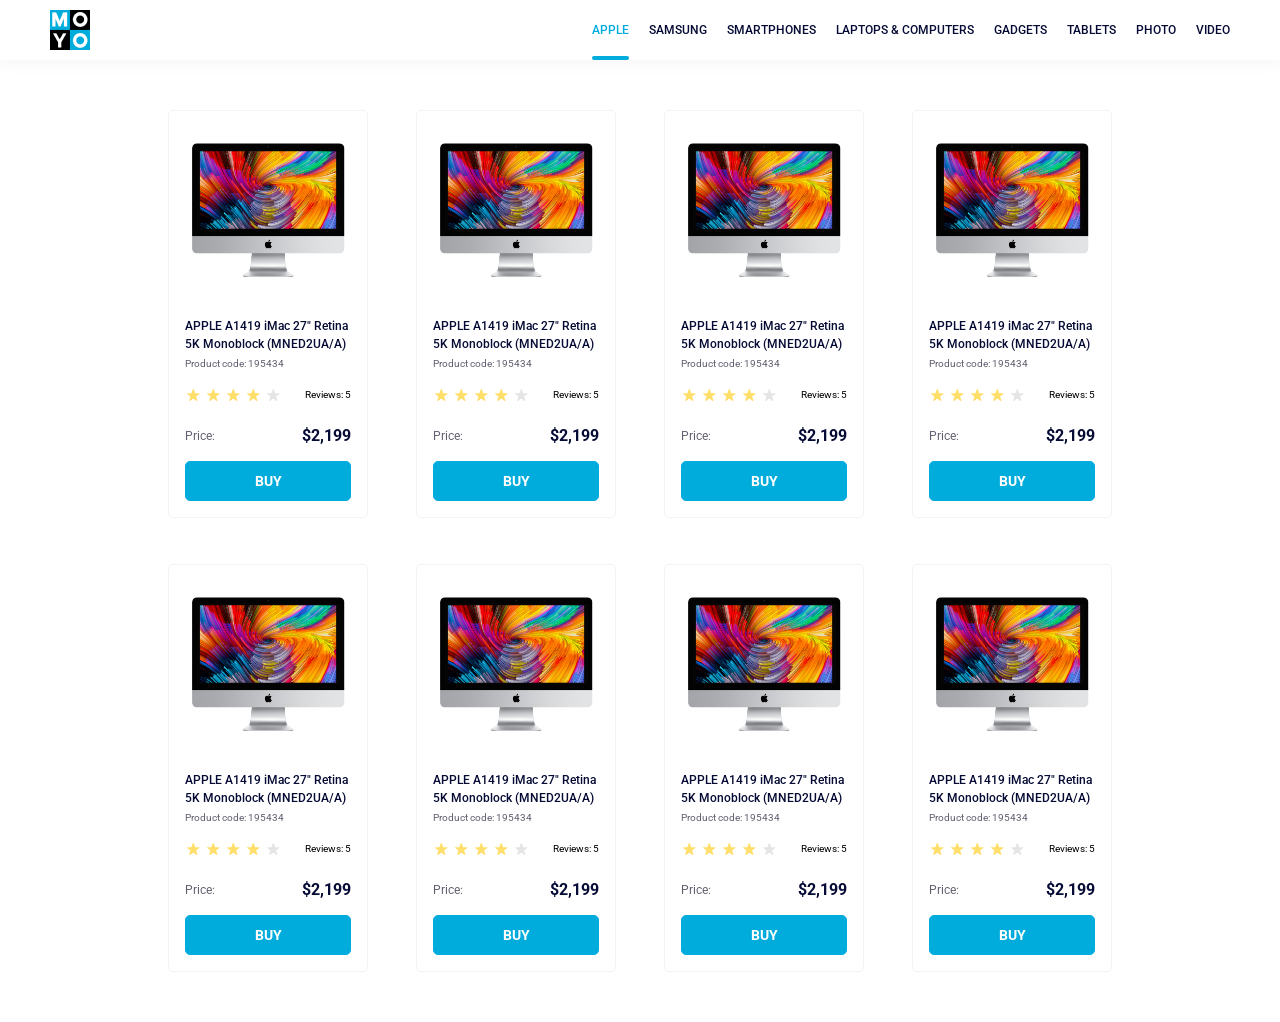
<file: index.html>
<!doctype html>
<html lang="en">
  <head>
    <meta charset="UTF-8">
    <meta name="viewport" content="width=device-width, initial-scale=1.0">
    <title>Catalog</title>
    <link rel="preconnect" href="https://fonts.gstatic.com">
    <link href="https://fonts.googleapis.com/css2?family=Roboto:wght@400;500;700&display=swap" rel="stylesheet">
    <link rel="stylesheet" href="/index.e378193d.css">
  </head>
  <body>
    <header class="header">
      <a href="/logo" class="logo-link">
        <img src="/logo.c493797d.png" alt="logo" class="logo">
      </a>
      <nav class="nav">
        <ul class="nav__list">
          <li class="nav__item">
            <a href="/apple" class="nav__link is-active">
              apple
            </a>
          </li>
          <li class="nav__item">
            <a href="/samsung" class="nav__link">
              samsung
            </a>
          </li>
          <li class="nav__item">
            <a href="/smartphones" class="nav__link">
              smartphones
            </a>
          </li>
          <li class="nav__item" data-qa="nav-hover">
            <a href="/laptops&computers" class="nav__link">
              laptops & computers
            </a>
          </li>
          <li class="nav__item">
            <a href="/gadget" class="nav__link">
              gadgets
            </a>
          </li>
          <li class="nav__item">
            <a href="/tablets" class="nav__link">
              tablets
            </a>
          </li>
          <li class="nav__item">
            <a href="/photo" class="nav__link">
              photo
            </a>
          </li>
          <li class="nav__item">
            <a href="/video" class="nav__link">
              video
            </a>
          </li>
        </ul>
      </nav>
    </header>
    <main class="main">
      <div class="container">
        <div class="card" data-qa="card">
          <img src="/imac.d0e0225a.jpeg" alt="apple monitor" class="card__img">

          <div class="card__box">
            <h1 class="card__title">
              APPLE A1419 iMac 27" Retina 5K Monoblock (MNED2UA/A)
            </h1>

            <p class="card__text">Product code: 195434</p>

            <div class="card__rating rating">
              <div class="stars stars--4">
                <div class="stars__star"></div>
                <div class="stars__star"></div>
                <div class="stars__star"></div>
                <div class="stars__star"></div>
                <div class="stars__star"></div>
              </div>

              <p class="rating__text">Reviews: 5</p>
            </div>

            <p class="card__price price">
              <span class="price__text">Price:</span>
              <span class="price__cost">$2,199</span>
            </p>

            <a href="./#" class="card__button" data-qa="card-hover">
              Buy
            </a>
          </div>
        </div>
        <div class="card" data-qa="card">
          <img src="/imac.d0e0225a.jpeg" alt="apple monitor" class="card__img">

          <div class="card__box">
            <h1 class="card__title">
              APPLE A1419 iMac 27" Retina 5K Monoblock (MNED2UA/A)
            </h1>

            <p class="card__text">Product code: 195434</p>

            <div class="card__rating rating">
              <div class="stars stars--4">
                <div class="stars__star"></div>
                <div class="stars__star"></div>
                <div class="stars__star"></div>
                <div class="stars__star"></div>
                <div class="stars__star"></div>
              </div>

              <p class="rating__text">Reviews: 5</p>
            </div>

            <p class="card__price price">
              <span class="price__text">Price:</span>
              <span class="price__cost">$2,199</span>
            </p>

            <a href="./" class="card__button">
              Buy
            </a>
          </div>
        </div>
        <div class="card">
          <img src="/imac.d0e0225a.jpeg" alt="apple monitor" class="card__img">

          <div class="card__box">
            <h1 class="card__title">
              APPLE A1419 iMac 27" Retina 5K Monoblock (MNED2UA/A)
            </h1>

            <p class="card__text">Product code: 195434</p>

            <div class="card__rating rating">
              <div class="stars stars--4">
                <div class="stars__star"></div>
                <div class="stars__star"></div>
                <div class="stars__star"></div>
                <div class="stars__star"></div>
                <div class="stars__star"></div>
              </div>

              <p class="rating__text">Reviews: 5</p>
            </div>

            <p class="card__price price">
              <span class="price__text">Price:</span>
              <span class="price__cost">$2,199</span>
            </p>

            <a href="./" class="card__button">
              Buy
            </a>
          </div>
        </div>
        <div class="card">
          <img src="/imac.d0e0225a.jpeg" alt="apple monitor" class="card__img">

          <div class="card__box">
            <h1 class="card__title">
              APPLE A1419 iMac 27" Retina 5K Monoblock (MNED2UA/A)
            </h1>

            <p class="card__text">Product code: 195434</p>

            <div class="card__rating rating">
              <div class="stars stars--4">
                <div class="stars__star"></div>
                <div class="stars__star"></div>
                <div class="stars__star"></div>
                <div class="stars__star"></div>
                <div class="stars__star"></div>
              </div>

              <p class="rating__text">Reviews: 5</p>
            </div>

            <p class="card__price price">
              <span class="price__text">Price:</span>
              <span class="price__cost">$2,199</span>
            </p>

            <a href="./" class="card__button">
              Buy
            </a>
          </div>
        </div>
        <div class="card" data-qa="card">
          <img src="/imac.d0e0225a.jpeg" alt="apple monitor" class="card__img">

          <div class="card__box">
            <h1 class="card__title">
              APPLE A1419 iMac 27" Retina 5K Monoblock (MNED2UA/A)
            </h1>

            <p class="card__text">Product code: 195434</p>

            <div class="card__rating rating">
              <div class="stars stars--4">
                <div class="stars__star"></div>
                <div class="stars__star"></div>
                <div class="stars__star"></div>
                <div class="stars__star"></div>
                <div class="stars__star"></div>
              </div>

              <p class="rating__text">Reviews: 5</p>
            </div>

            <p class="card__price price">
              <span class="price__text">Price:</span>
              <span class="price__cost">$2,199</span>
            </p>

            <a href="./" class="card__button">
              Buy
            </a>
          </div>
        </div>
        <div class="card" data-qa="card">
          <img src="/imac.d0e0225a.jpeg" alt="apple monitor" class="card__img">

          <div class="card__box">
            <h1 class="card__title">
              APPLE A1419 iMac 27" Retina 5K Monoblock (MNED2UA/A)
            </h1>

            <p class="card__text">Product code: 195434</p>

            <div class="card__rating rating">
              <div class="stars stars--4">
                <div class="stars__star"></div>
                <div class="stars__star"></div>
                <div class="stars__star"></div>
                <div class="stars__star"></div>
                <div class="stars__star"></div>
              </div>

              <p class="rating__text">Reviews: 5</p>
            </div>

            <p class="card__price price">
              <span class="price__text">Price:</span>
              <span class="price__cost">$2,199</span>
            </p>

            <a href="./" class="card__button">
              Buy
            </a>
          </div>
        </div>
        <div class="card">
          <img src="/imac.d0e0225a.jpeg" alt="apple monitor" class="card__img">

          <div class="card__box">
            <h1 class="card__title">
              APPLE A1419 iMac 27" Retina 5K Monoblock (MNED2UA/A)
            </h1>

            <p class="card__text">Product code: 195434</p>

            <div class="card__rating rating">
              <div class="stars stars--4">
                <div class="stars__star"></div>
                <div class="stars__star"></div>
                <div class="stars__star"></div>
                <div class="stars__star"></div>
                <div class="stars__star"></div>
              </div>

              <p class="rating__text">Reviews: 5</p>
            </div>

            <p class="card__price price">
              <span class="price__text">Price:</span>
              <span class="price__cost">$2,199</span>
            </p>

            <a href="./" class="card__button">
              Buy
            </a>
          </div>
        </div>
        <div class="card">
          <img src="/imac.d0e0225a.jpeg" alt="apple monitor" class="card__img">

          <div class="card__box">
            <h1 class="card__title">
              APPLE A1419 iMac 27" Retina 5K Monoblock (MNED2UA/A)
            </h1>

            <p class="card__text">Product code: 195434</p>

            <div class="card__rating rating">
              <div class="stars stars--4">
                <div class="stars__star"></div>
                <div class="stars__star"></div>
                <div class="stars__star"></div>
                <div class="stars__star"></div>
                <div class="stars__star"></div>
              </div>

              <p class="rating__text">Reviews: 5</p>
            </div>

            <p class="card__price price">
              <span class="price__text">Price:</span>
              <span class="price__cost">$2,199</span>
            </p>

            <a href="./" class="card__button">
              Buy
            </a>
          </div>
        </div>
      </div>
    </main>
  <script src="/layout_catalog.59712999.js"></script></body>
</html>
</file>
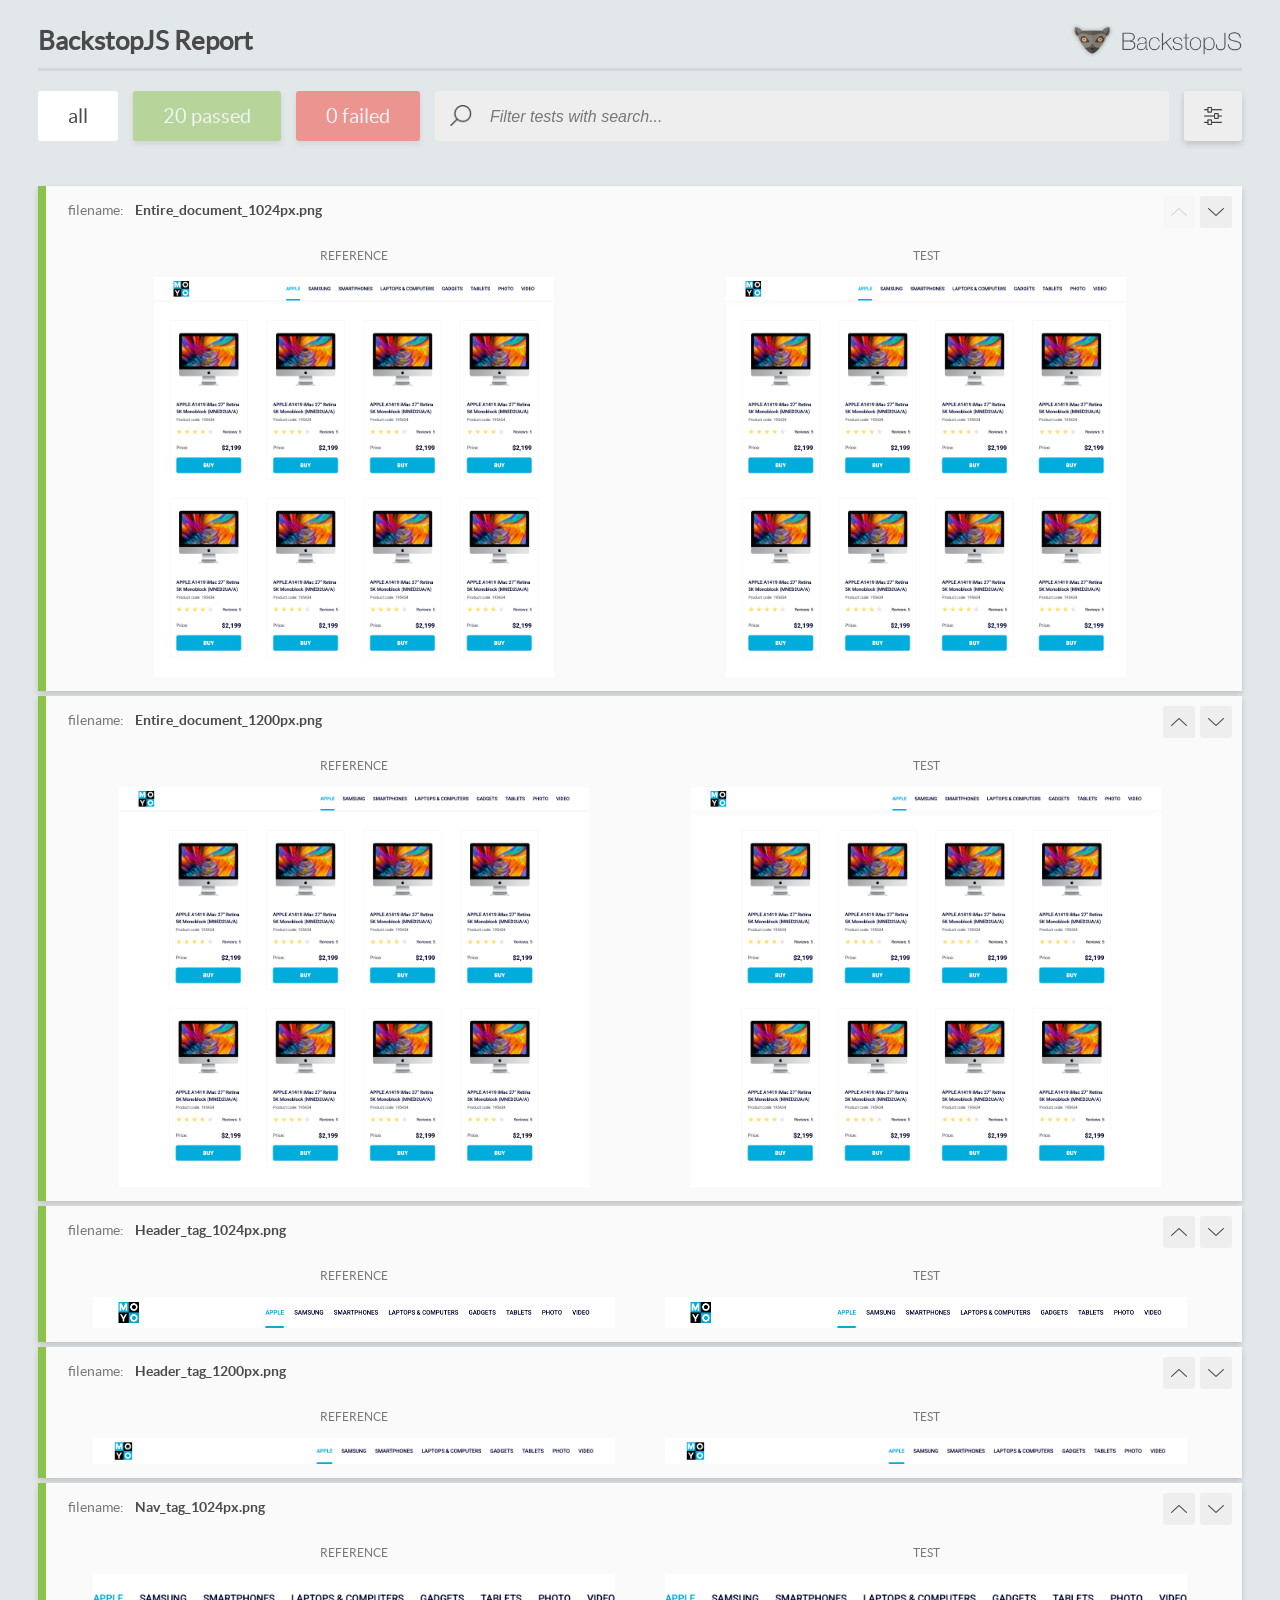
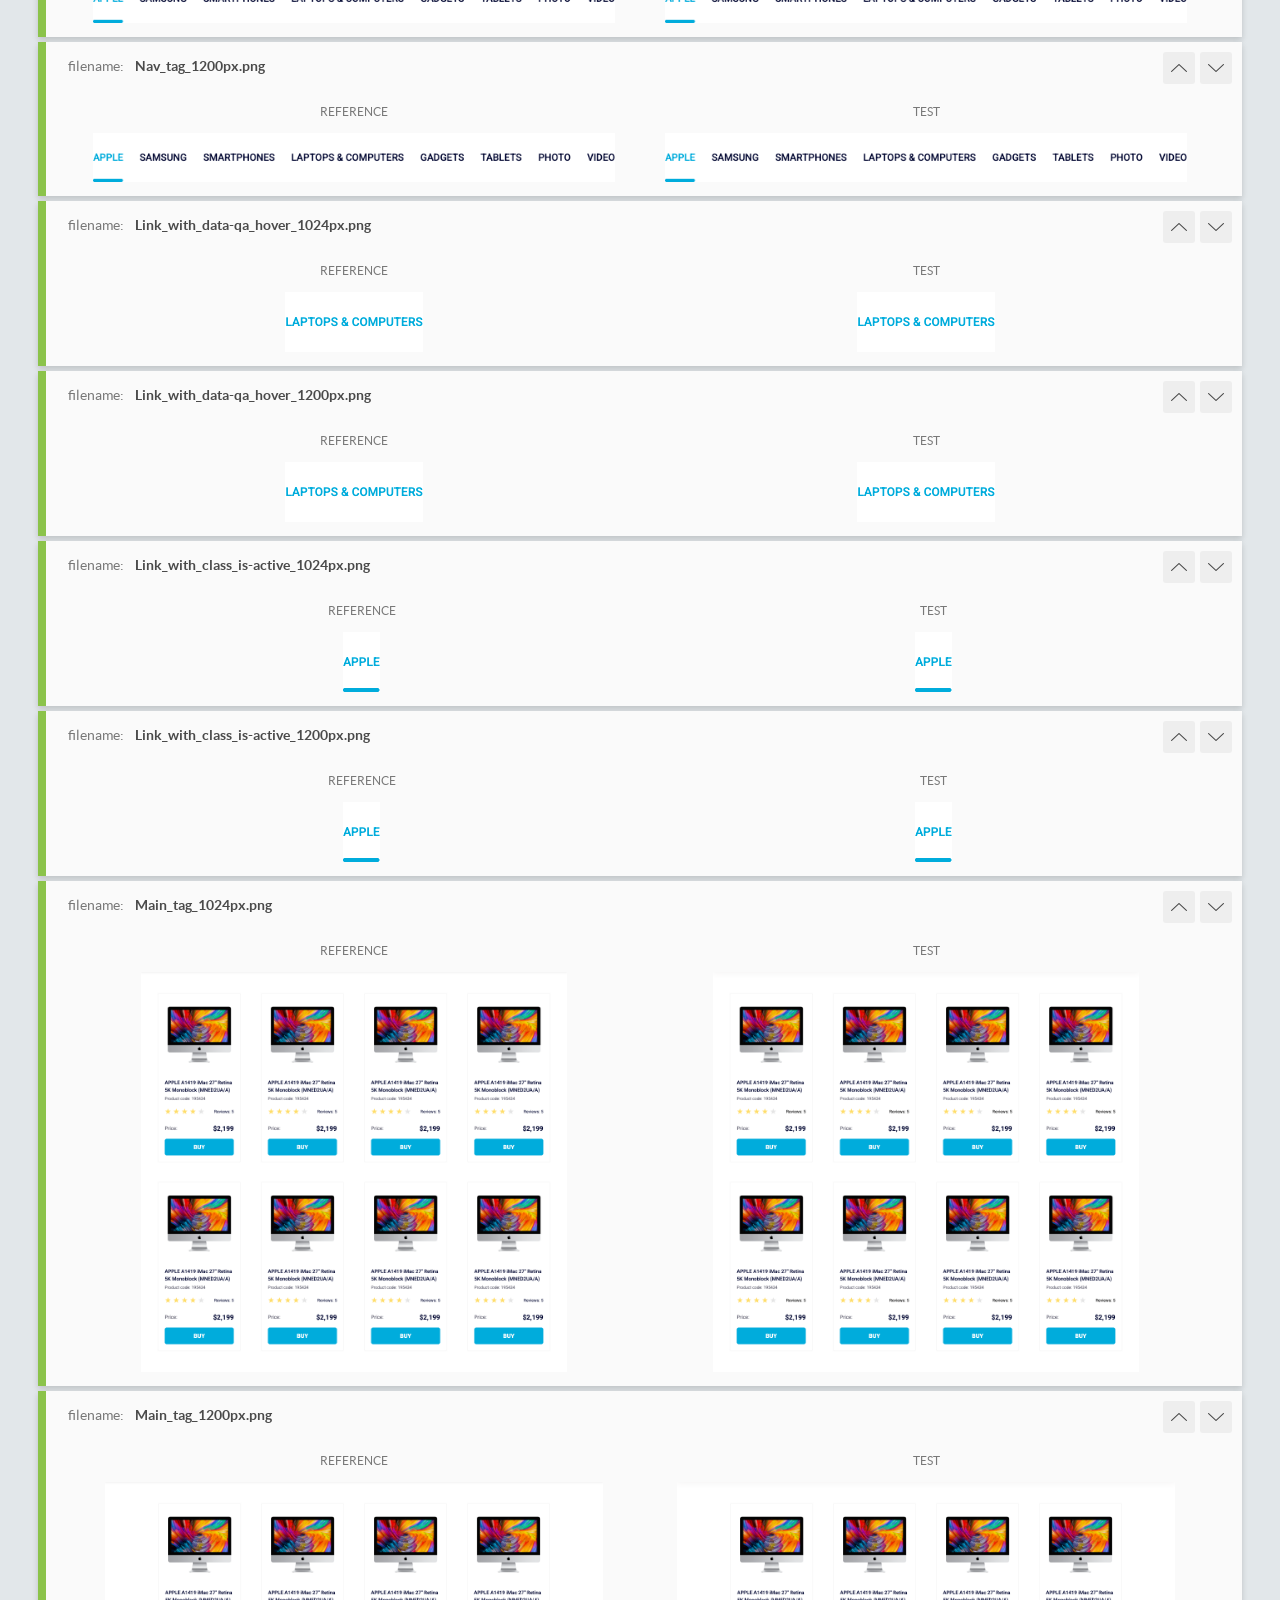
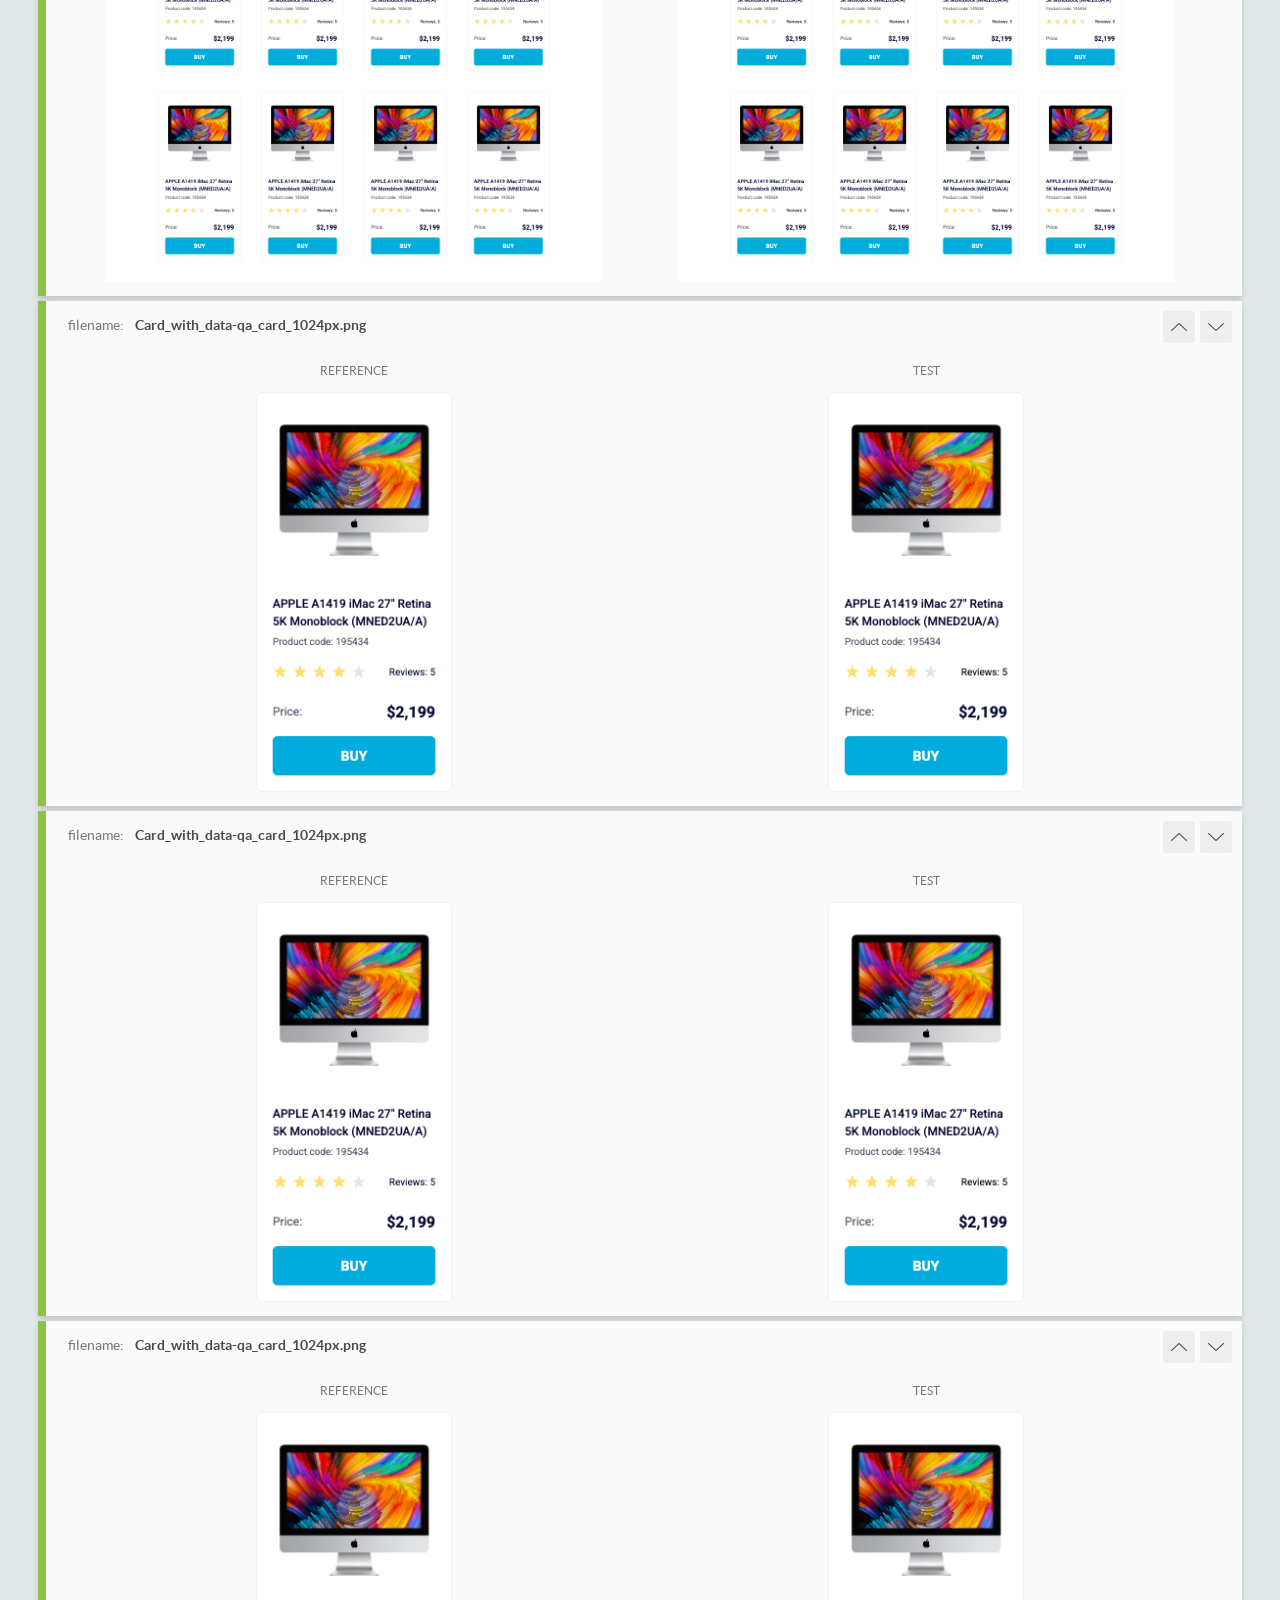
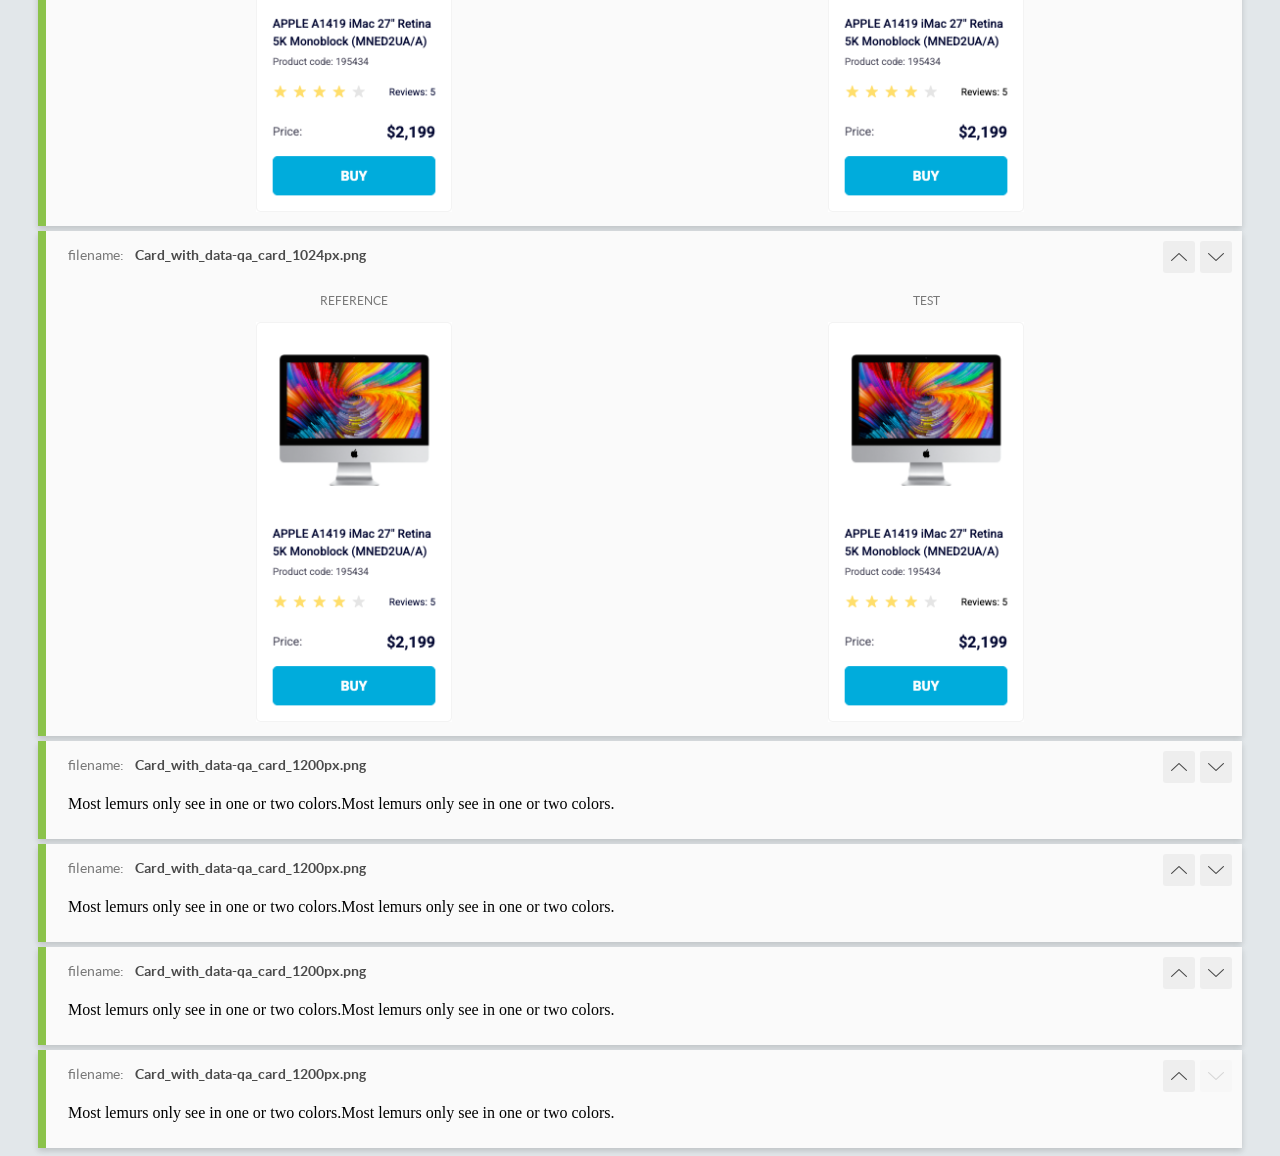
<file: report/html_report/index.html>
<!DOCTYPE html>
<html>
  <head>
    <meta charset="utf-8">
    <!-- Disable Cache -->
    <meta http-equiv="Cache-Control" content="no-cache, no-store, must-revalidate">
    <meta http-equiv="Pragma" content="no-cache">
    <meta http-equiv="Expires" content="0">

    <title>BackstopJS Report</title>

    <style>
      @font-face {
          font-family: 'latoregular';
          src: url('./assets/fonts/lato-regular-webfont.woff2') format('woff2'),
              url('./assets/fonts/lato-regular-webfont.woff') format('woff');
          font-weight: 400;
          font-style: normal;
      }
      @font-face {
          font-family: 'latobold';
          src: url('./assets/fonts/lato-bold-webfont.woff2') format('woff2'),
              url('./assets/fonts/lato-bold-webfont.woff') format('woff');
          font-weight: 700;
          font-style: normal;
      }

      .ReactModal__Body--open {
          overflow: hidden;
      }
      .ReactModal__Body--open .header {
        display: none;
      }

    </style>
  </head>
  <body style="background-color: #E2E7EA">
    <div id="root">

    </div>
    <script>
      function report (report) { // eslint-disable-line no-unused-vars
        window.tests = report;
      }
    </script>
    <script src="config.js"></script>
    <script src="index_bundle.js"></script>
  </body>
</html>
</file>
<file: index.e378193d.css>
body {
  box-sizing: border-box;
  margin: 0;
  font-family: Roboto, sans-serif;
}

h1, p {
  margin: 0;
  padding: 0;
}

a {
  text-decoration: none;
}

* {
  box-sizing: border-box;
  margin: 0;
  padding: 0;
}

ul {
  list-style: none;
}

a {
  color: inherit;
  text-decoration: none;
}

.header {
  justify-content: space-between;
  align-items: center;
  margin: 0;
  padding: 0 50px;
  font-family: Roboto, Arial, sans-serif;
  font-size: 12px;
  font-style: normal;
  font-weight: 500;
  display: flex;
  box-shadow: 0 0 15px #d4d1d14d;
}

.logo {
  width: 40px;
  height: 40px;
  display: block;
}

.logo-link {
  display: block;
}

.nav__list {
  display: flex;
}

.nav__item {
  margin-right: 20px;
  position: relative;
}

.nav__item:last-child {
  margin-right: 0;
}

.nav__link {
  color: #060b35;
  text-transform: uppercase;
  text-align: center;
  padding: 23px 0;
  transition: color .3s;
  display: block;
  position: relative;
}

.nav__link:hover, .is-active {
  color: #00acdc;
}

.is-active:after {
  content: "";
  background-color: #00acdc;
  border-radius: 8px;
  width: 100%;
  height: 4px;
  position: absolute;
  bottom: 0;
  left: 0;
}

.main {
  justify-content: center;
}

.container {
  box-sizing: border-box;
  grid-template-columns: repeat(1, 200px);
  justify-content: center;
  gap: 46px 48px;
  padding: 50px 40px;
  display: grid;
}

@media (width >= 488px) {
  .container {
    grid-template-columns: repeat(2, 200px);
  }
}

@media (width >= 768px) {
  .container {
    grid-template-columns: repeat(3, 200px);
  }
}

@media (width >= 1024px) {
  .container {
    grid-template-columns: repeat(4, 200px);
  }
}

.card {
  box-sizing: border-box;
  background-color: #fff;
  border: 1px solid #f3f3f3;
  border-radius: 5px;
  width: 200px;
  margin: 0 auto;
  padding-top: 32px;
  padding-bottom: 16px;
  transition: transform .3s;
}

.card__img {
  width: 160px;
  height: 134px;
  margin: 0 19px;
  display: block;
}

.card__box {
  margin-top: 40px;
  margin-left: 16px;
  margin-right: 16px;
}

.card__title {
  color: #060b35;
  letter-spacing: 0%;
  font-size: 12px;
  font-weight: 500;
  line-height: 18px;
  transition: color .3s;
}

.card__text {
  color: #616070;
  letter-spacing: 0%;
  margin-top: 4px;
  font-size: 10px;
  font-weight: 400;
  line-height: 14px;
}

.card__price {
  justify-content: space-between;
  align-items: center;
  margin-top: 24px;
  display: flex;
}

.card__button {
  box-sizing: border-box;
  color: #fff;
  text-align: center;
  text-transform: uppercase;
  background-color: #00acdc;
  border: 1px solid #00acdc;
  border-radius: 5px;
  justify-content: center;
  align-items: center;
  width: 166px;
  height: 40px;
  margin-top: 16px;
  font-size: 14px;
  font-weight: 700;
  line-height: 16px;
  transition: background-color .3s, color .3s;
  display: inline-flex;
}

.card__button:hover, .card__button:focus {
  color: #00acdc;
  background-color: #fff;
  border: 1px solid #00acdc;
}

.rating {
  justify-content: space-between;
  align-items: center;
  margin-top: 16px;
  display: flex;
}

.rating__text {
  letter-spacing: 0%;
  font-size: 10px;
  font-weight: 400;
  line-height: 16px;
}

.price__text {
  color: #616070;
  letter-spacing: 0%;
  font-size: 12px;
  font-weight: 400;
  line-height: 18px;
}

.price__cost {
  color: #060b35;
  letter-spacing: 0%;
  text-align: right;
  font-size: 16px;
  font-weight: 700;
  line-height: 18px;
}

.card:hover {
  transform: scale(1.2);
}

.card:hover .card__title {
  color: #34568b;
}

.stars {
  line-height: 16px;
  display: inline-flex;
}

.stars__star {
  background-image: url("star.fa806e3c.svg");
  background-position: center;
  background-repeat: no-repeat;
  width: 16px;
  height: 16px;
}

.stars__star:not(:last-child) {
  margin-right: 4px;
}

.stars--1 .stars__star:first-child, .stars--2 .stars__star:nth-child(-n+2), .stars--3 .stars__star:nth-child(-n+3), .stars--4 .stars__star:nth-child(-n+4), .stars--5 .stars__star:nth-child(-n+5) {
  background-image: url("star-active.2be54011.svg");
}
/*# sourceMappingURL=index.e378193d.css.map */
</file>
